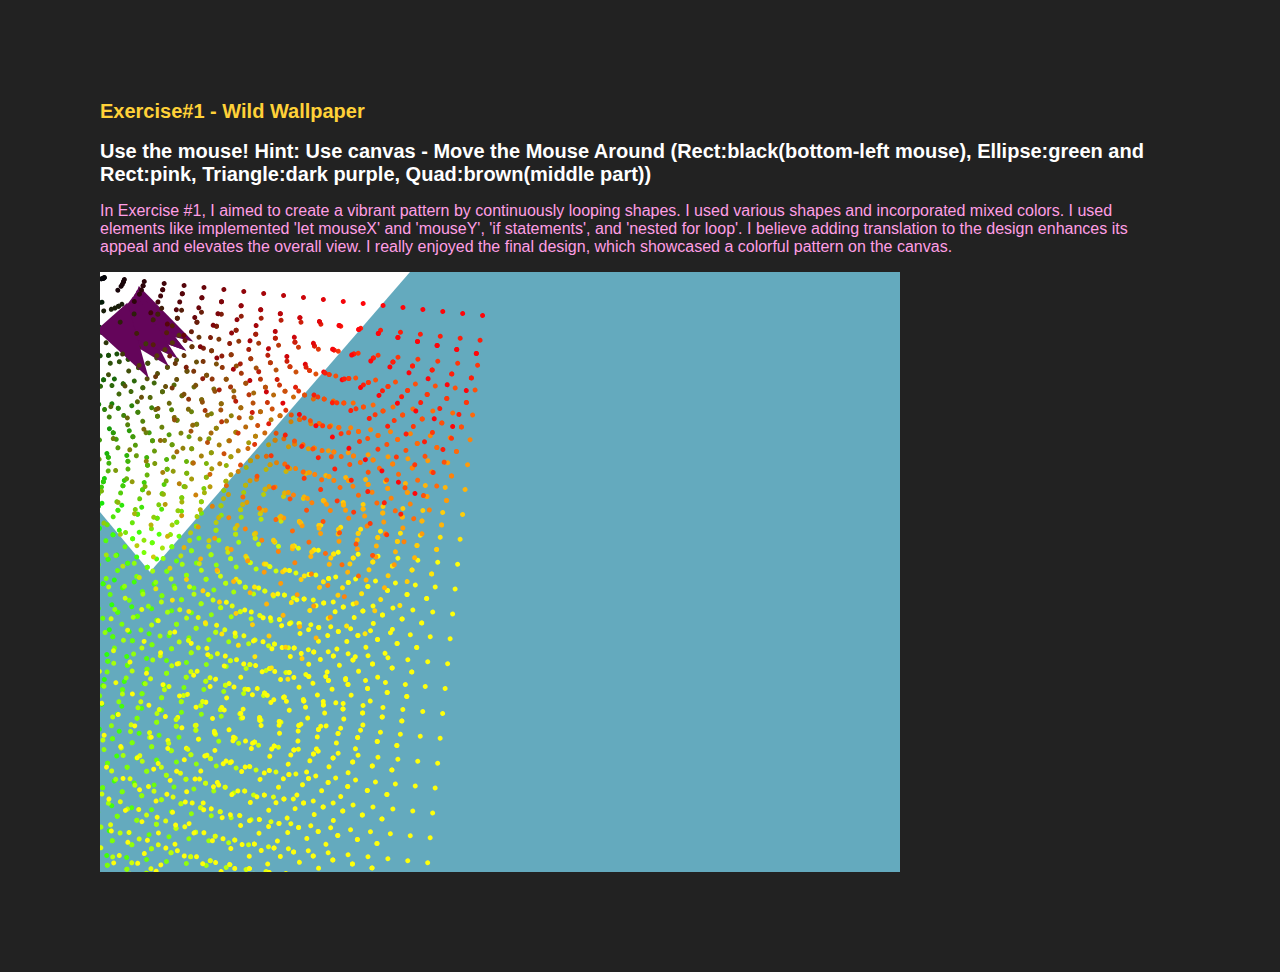
<file: p5_code/ex1_/index.html>
<html>
<head>
  <h1>Exercise#1 - Wild Wallpaper</h1>
  <h2>Use the mouse! 
    Hint: Use canvas - Move the Mouse Around (Rect:black(bottom-left mouse), Ellipse:green and Rect:pink, Triangle:dark purple, Quad:brown(middle part)) </h2>
  <p> In Exercise #1, I aimed to create a vibrant pattern by continuously looping shapes. I used various shapes and incorporated mixed colors. I used elements like implemented 'let mouseX' and 'mouseY', 'if statements', and 'nested for loop'. I believe adding translation to the design enhances its appeal and elevates the overall view. I really enjoyed the final design, which showcased a colorful pattern on the canvas.
 </p>

  <meta charset="UTF-8">
  <script language="javascript" type="text/javascript" src="../lib/p5.min.js"></script>
  <!-- uncomment lines below to include extra p5 libraries -->
	<!--<script language="javascript" src="../lib/p5.dom.min.js"></script>-->
  <!--<script language="javascript" src="../lib/p5.sound.min.js"></script>-->
  <script language="javascript" type="text/javascript" src="sketch.js"></script>
  <!-- this line removes any default padding and style. you might only need one of these values set. -->
  <style>
  body {padding: 50; margin: 50;
  	background-color: #222;
  }
   h1 { color:rgb(255, 209, 56);
	    font-size: 20;
      font-family: Arial, Helvetica, sans-serif;
   }
   h2 { color:rgb(255, 255, 255);
    font-size: 20px;
    font-family: Arial, Helvetica, sans-serif;
  }

   p { color:rgb(255, 158, 229);
    /* font-size: 16px; */
  font-family: Arial, Helvetica, sans-serif;
  }

  </style>

</head>

<body>

<!-- <h1> Sketch X Template </h1> -->


 
</body>
</html>
</file>
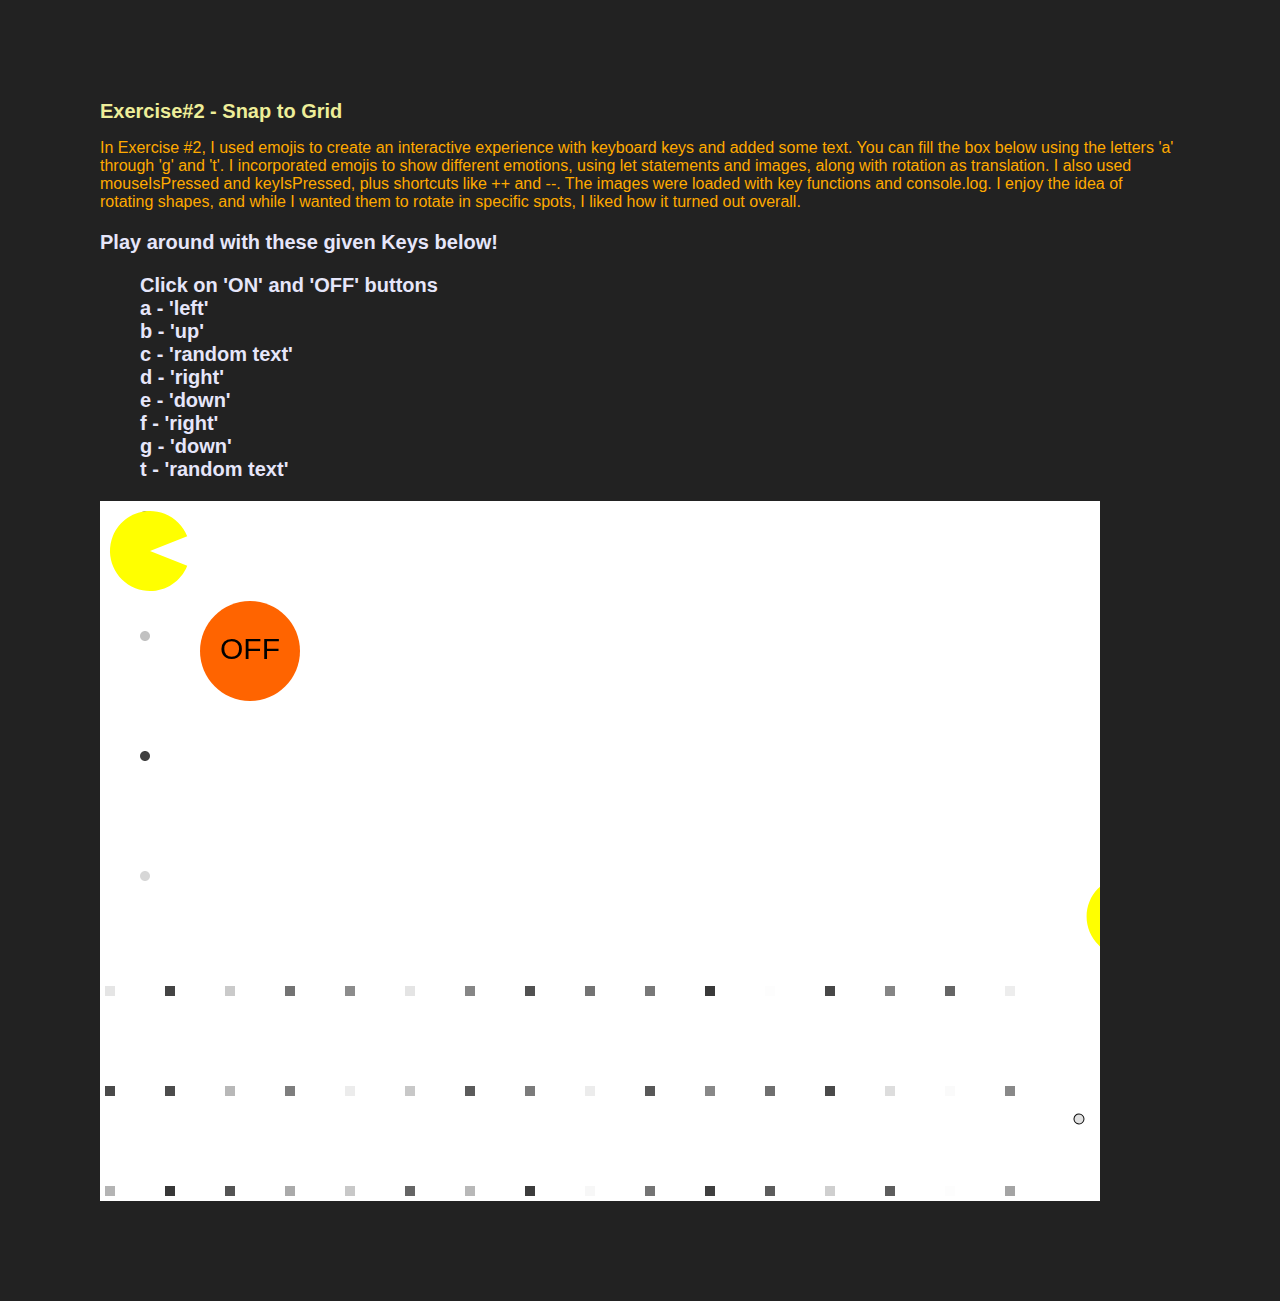
<file: p5_code/ex2_/index.html>
<html>
<head>
  <meta charset="UTF-8">
  <script language="javascript" type="text/javascript" src="../lib/p5.min.js"></script>

  <h1>Exercise#2 - Snap to Grid</h1>
  <p>
    In Exercise #2, I used emojis to create an interactive experience with keyboard keys and added some text. You can fill the box below using the letters 'a' through 'g' and 't'. I incorporated emojis to show different emotions, using let statements and images, along with rotation as translation. I also used mouseIsPressed and keyIsPressed, plus shortcuts like ++ and --. The images were loaded with key functions and console.log. I enjoy the idea of rotating shapes, and while I wanted them to rotate in specific spots, I liked how it turned out overall.
  </p>
  
  <h3>Play around with these given Keys below!
<ul> 
  Click on 'ON' and 'OFF' buttons
  <br> 
    a - 'left' <br>
    b - 'up' <br>
    c - 'random text'<br>
    d - 'right' <br>
    e - 'down' <br>
    f - 'right' <br>
    g - 'down' <br>
    t - 'random text' <br>
</ul>
    

</h3>

  

  <!-- uncomment lines below to include extra p5 libraries -->
	<!--<script language="javascript" src="../lib/p5.dom.min.js"></script>-->
  <!--<script language="javascript" src="../lib/p5.sound.min.js"></script>-->
  <script language="javascript" type="text/javascript" src="sketch.js"></script>
  <!-- this line removes any default padding and style. you might only need one of these values set. -->


  <style>
   body {padding: 50; margin: 50;
  	background-color: #222;
  }
   h1 { color:#ee9;
	    font-size: 20px;
      font-family: Arial, Helvetica, sans-serif;

   }
  
   h2 { color:#ee9;
    font-size: 20px;
    font-family: Arial, Helvetica, sans-serif;


   }
   
   h3 { color: lavender; 
    font-size: 20px; 
    font-family: Arial, Helvetica, sans-serif;

   }


   p { color:#fa0;
   font-family: Arial, Helvetica, sans-serif;

   }

   

  </style>

</head>

<body>

<!-- <h1> Sketch X Template </h1> -->


 
</body>
</html>
</file>
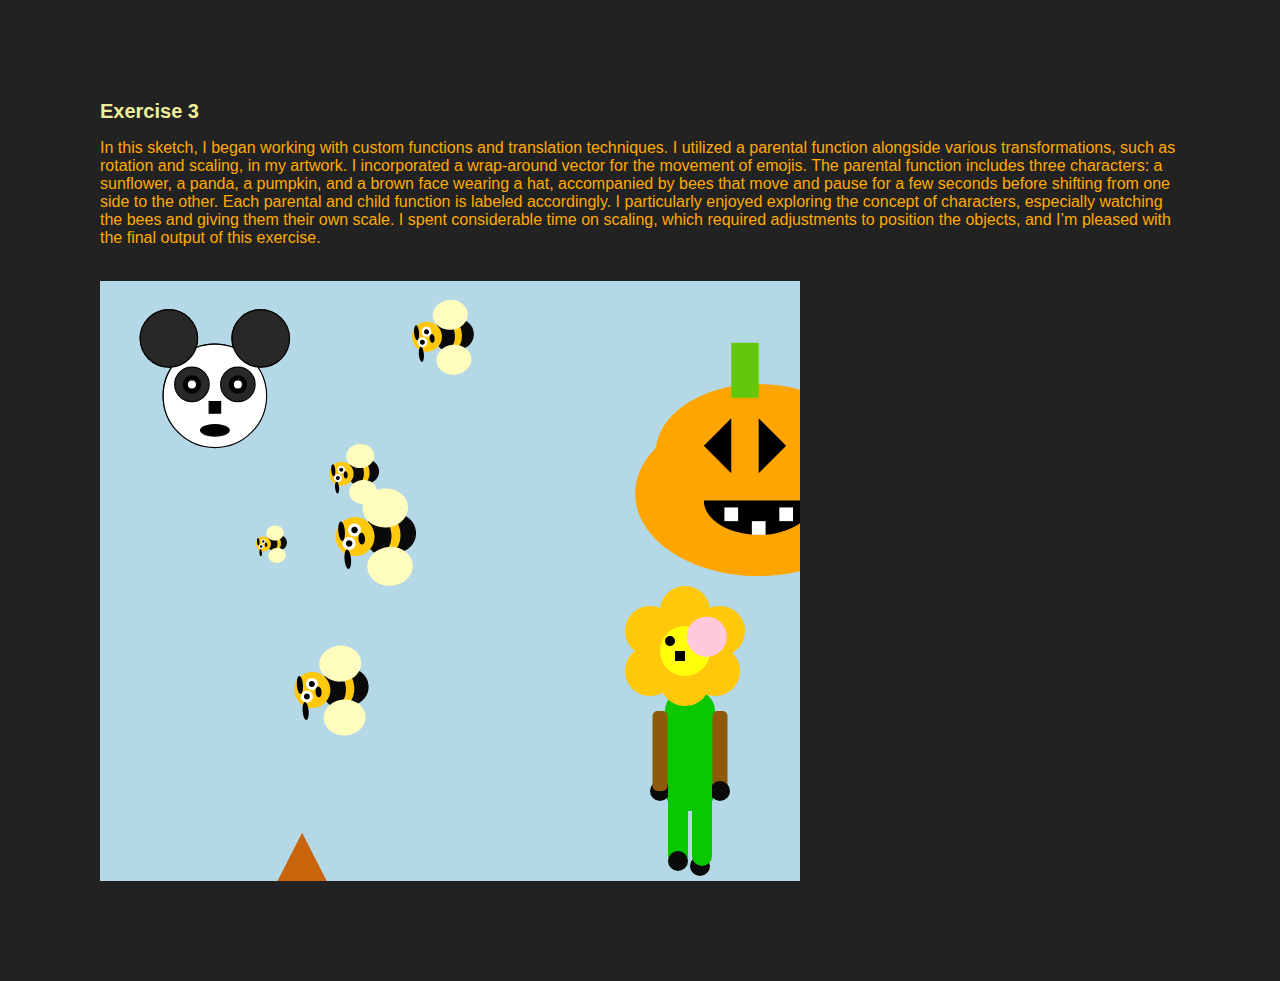
<file: p5_code/ex3_A/index.html>
<html>
<head>
  <meta charset="UTF-8">
  <script language="javascript" type="text/javascript" src="../lib/p5.min.js"></script>
  <!-- uncomment lines below to include extra p5 libraries -->
	<!--<script language="javascript" src="../lib/p5.dom.min.js"></script>-->
  <!--<script language="javascript" src="../lib/p5.sound.min.js"></script>-->
  <script language="javascript" type="text/javascript" src="sketch.js"></script>
  <!-- this line removes any default padding and style. you might only need one of these values set. -->
  <style>
   body {padding: 50; margin: 50;
  	background-color: #222;
  }
   h1 { color:#ee9;
	    font-size: 20;
      font-family: Arial, Helvetica, sans-serif;
   }

   p { color:#fa0; 
 font-family: Arial, Helvetica, sans-serif; 
  
  }
   

  </style>

</head>

<body>
<h1> Exercise 3 </h1>

<p>  In this sketch, I began working with custom functions and translation techniques. I utilized a parental function alongside various transformations, such as rotation and scaling, in my artwork. I incorporated a wrap-around vector for the movement of emojis. The parental function includes three characters: a sunflower, a panda, a pumpkin, and a brown face wearing a hat, accompanied by bees that move and pause for a few seconds before shifting from one side to the other. Each parental and child function is labeled accordingly. I particularly enjoyed exploring the concept of characters, especially watching the bees and giving them their own scale. I spent considerable time on scaling, which required adjustments to position the objects, and I’m pleased with the final output of this exercise. <br>

<!-- <p>
    (Here is my artist statement, what you thought about doing with the assignment.  <br>    
            describe how it works.
            what what successful <br>
            what was a challenge) <br> 
</p>
 -->


</p>
 <br>
</body>
</html>
</file>
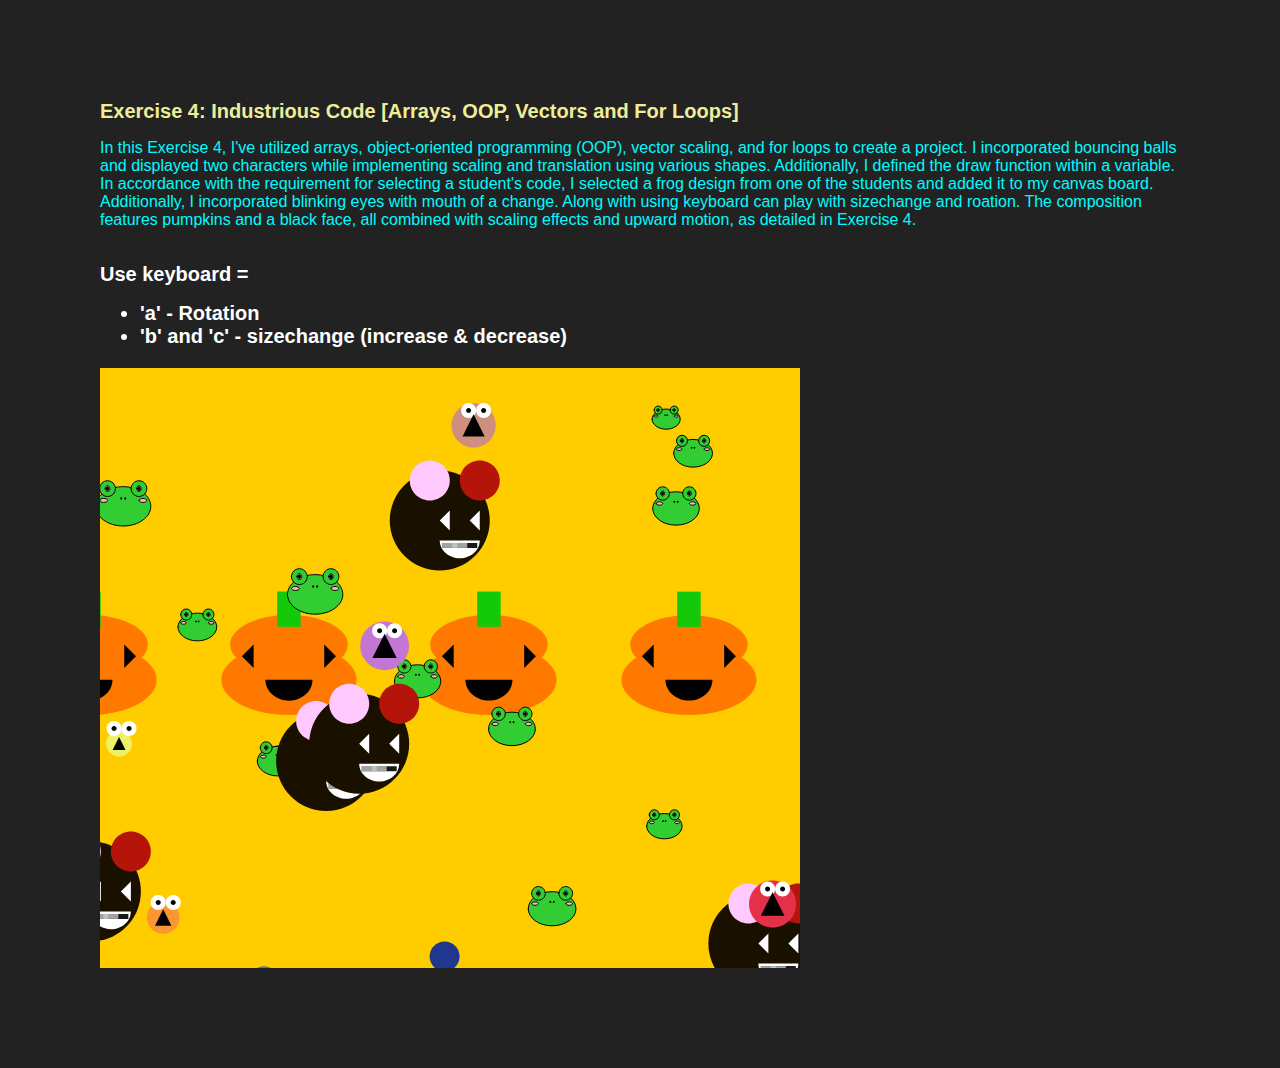
<file: p5_code/ex4_/index.html>
<html>
<head>
  <meta charset="UTF-8">
  <script language="javascript" type="text/javascript" src="../lib/p5.min.js"></script>
  <!-- uncomment lines below to include extra p5 libraries -->
	<!--<script language="javascript" src="../lib/p5.dom.min.js"></script>-->
  <!--<script language="javascript" src="../lib/p5.sound.min.js"></script>-->
  <script language="javascript" type="text/javascript" src="sketch.js"></script>
  <!-- this line removes any default padding and style. you might only need one of these values set. -->
  <style>
   body {padding: 50; margin: 50;
  	background-color: #222;
  }
   h1 { color:#ee9;
	    font-size: 20;
      font-family: Arial, Helvetica, sans-serif;
   }

   p { color:rgb(0, 251, 255);
   font-family: Arial, Helvetica, sans-serif;
  }

  b { 
color:white;
font-family: Arial, Helvetica, sans-serif;
font-size: 20px;

  }
  </style>

</head>

<body>
  <h1> Exercise 4: Industrious Code [Arrays, OOP, Vectors and For Loops]</h1>
  <p> In this Exercise 4, I've utilized arrays, object-oriented programming (OOP), vector scaling, and for loops to create a project. I incorporated bouncing balls and displayed two characters while implementing scaling and translation using various shapes. Additionally, I defined the draw function within a variable. In accordance with the requirement for selecting a student's code, I selected a frog design from one of the students and added it to my canvas board. Additionally, I incorporated blinking eyes with mouth of a change. Along with using keyboard can play with sizechange and roation. The composition features pumpkins and a black face, all combined with scaling effects and upward motion, as detailed in Exercise 4.
</p>

<p> 
<br>
    <b>Use keyboard = 
     <ul>
        <li>'a' - Rotation</li>
        <li>'b' and 'c' - sizechange (increase & decrease)</li>
     </ul>

   </p> </b>

  </p>


 
</body>
</html>
</file>
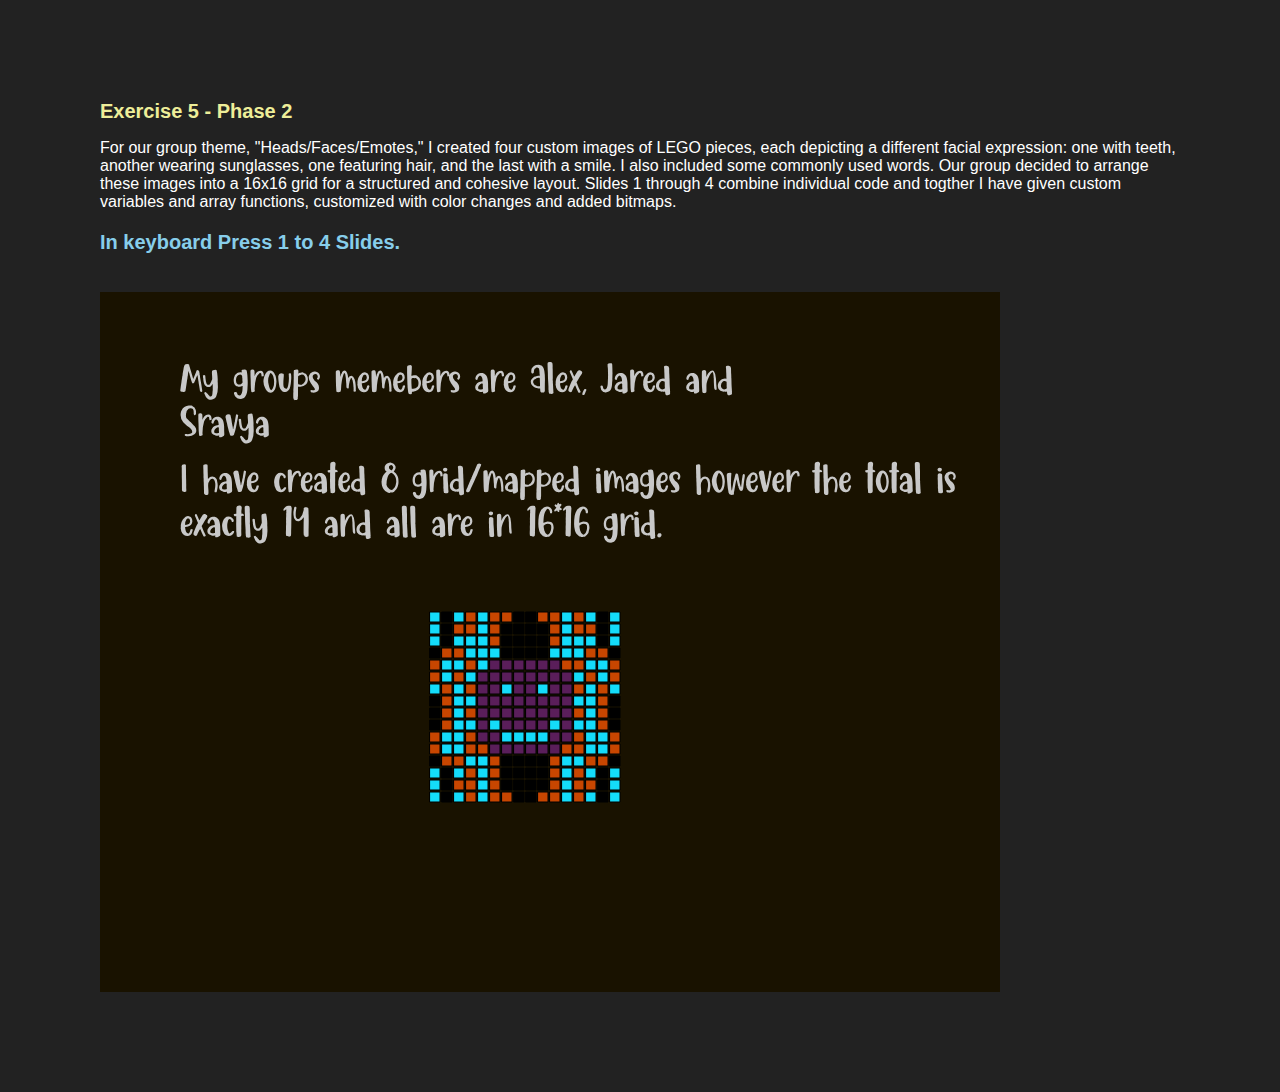
<file: p5_code/ex5_/index.html>
<html>
<head>
  <meta charset="UTF-8">
  <script language="javascript" type="text/javascript" src="../lib/p5.min.js"></script>
  <!-- uncomment lines below to include extra p5 libraries -->
	<!--<script language="javascript" src="../lib/p5.dom.min.js"></script>-->
  <!--<script language="javascript" src="../lib/p5.sound.min.js"></script>-->
  <script language="javascript" type="text/javascript" src="sketch.js"></script>
  <!-- this line removes any default padding and style. you might only need one of these values set. -->
  <style>
   body {padding: 50; margin: 50;
  	background-color: #222;
    font-family: Arial, Helvetica, sans-serif;
  }
   h1 { color:#ee9;
	    font-size: 20;
   }

   h3 {
    color: skyblue;
    font-size: 20px;
   }

   p { color: white;}

  </style>

</head>

<body>

<p> <h1> Exercise 5 - Phase 2 </h1>
  <p> For our group theme, "Heads/Faces/Emotes," I created four custom images of LEGO pieces, each depicting a different facial expression: one with teeth, another wearing sunglasses, one featuring hair, and the last with a smile. I also included some commonly used words. Our group decided to arrange these images into a 16x16 grid for a structured and cohesive layout. Slides 1 through 4 combine individual code and togther I have given custom variables and array functions, customized with color changes and added bitmaps.
    <br>
  <h3>In keyboard Press 1 to 4 Slides.</h3>

  </p> </p>
 <br>
</body>
</html>
</file>
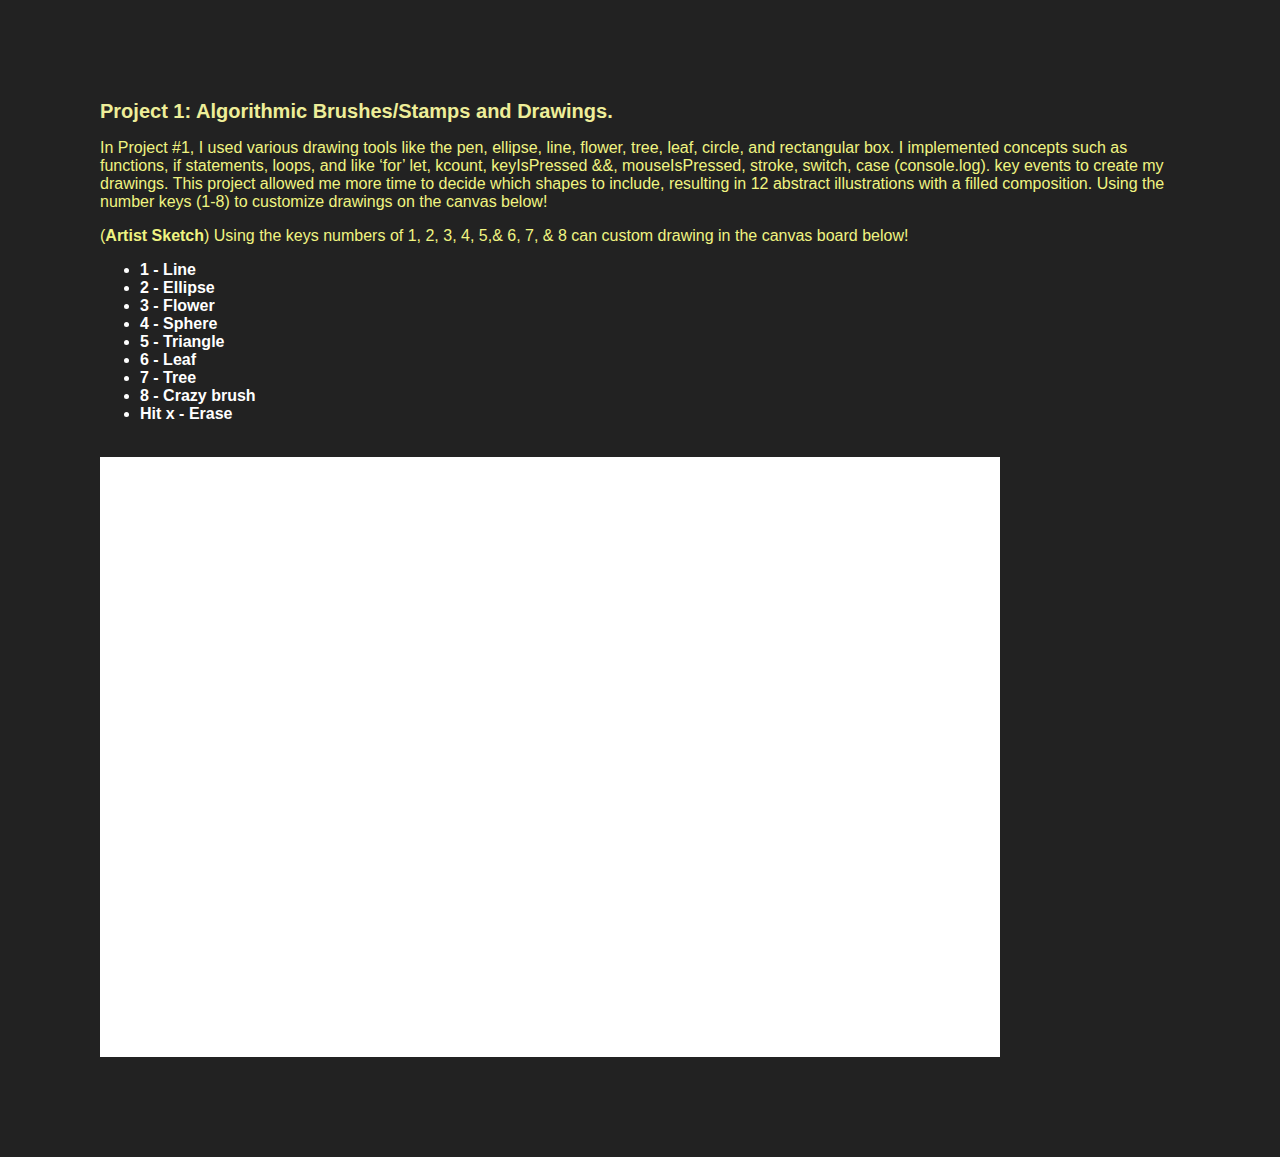
<file: p5_code/project1_/index.html>
<html>
<head>
  <meta charset="UTF-8">
  <script language="javascript" type="text/javascript" src="../lib/p5.min.js"></script>
  <!-- uncomment lines below to include extra p5 libraries -->
	<!--<script language="javascript" src="../lib/p5.dom.min.js"></script>-->
  <!--<script language="javascript" src="../lib/p5.sound.min.js"></script>-->
  <script language="javascript" type="text/javascript" src="sketch.js"></script>
  <!-- this line removes any default padding and style. you might only need one of these values set. -->
  <style>
    body {padding: 50; margin: 50;
  	background-color: #222;
    font-family: Arial, Helvetica, sans-serif
    
  }
   h1 { color:#ee9;
	    font-size: 20;
      font-family: Arial, Helvetica, sans-serif;
   }

   h3 { color: white;
    font-family: Arial, Helvetica, sans-serif;

   }

   p { color:rgb(240, 244, 129);
    font-family: Arial, Helvetica, sans-serif;
  }

  ul {
    color: white;
    font-family: Arial, Helvetica, sans-serif;
  }

  </style>

</head>

<body>
  <h1>Project 1: Algorithmic Brushes/Stamps and Drawings. </h1>
  <p> In Project #1, I used various drawing tools like the pen, ellipse, line, flower, tree, leaf, circle, and rectangular box. I implemented concepts such as functions, if statements, loops, and  like ‘for’ let, kcount,  keyIsPressed  &&, mouseIsPressed, stroke, switch, case (console.log). key events to create my drawings. This project allowed me more time to decide which shapes to include, resulting in 12 abstract illustrations with a filled composition. Using the number keys (1-8) to customize drawings on the canvas below! 
  <p> (<strong>Artist Sketch</strong>) Using the keys numbers of 1, 2, 3, 4, 5,& 6, 7, & 8 can custom drawing in the canvas board below!
  </p>
  <ul>  
    <b>
     <li> 1 - Line </li>
     <li> 2 - Ellipse</li>
     <li> 3 - Flower</li>
     <li> 4 - Sphere</li>
     <li> 5 - Triangle</li>
     <li> 6 - Leaf </li>
     <li> 7 - Tree </li>
     <li> 8 - Crazy brush </li>
    <li>Hit x - Erase</li></b>
  </ul>

</p>




 <br>
</body>
</html>
</file>
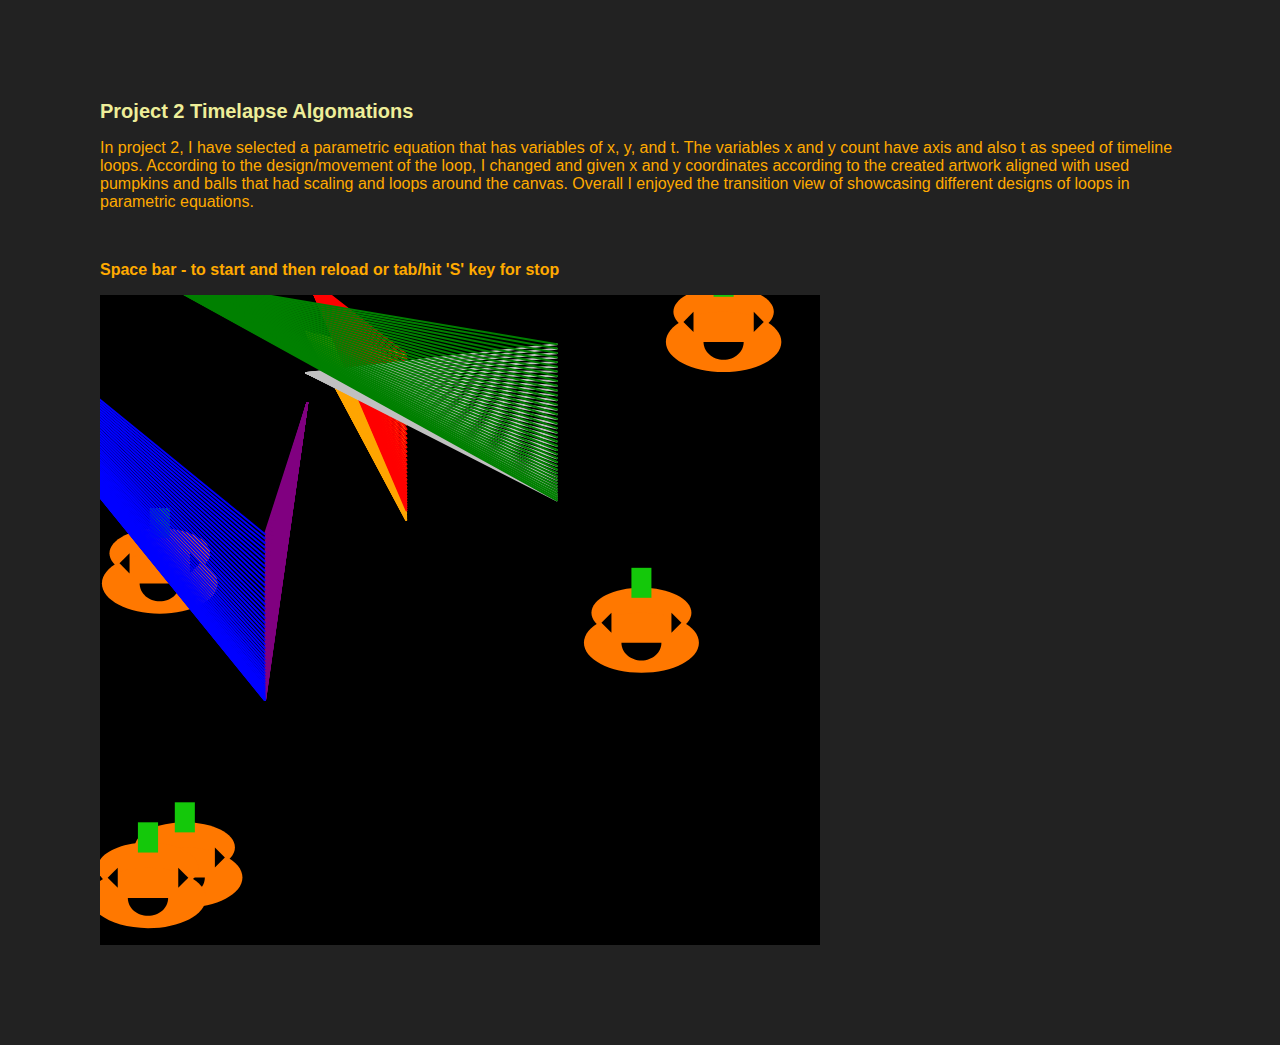
<file: p5_code/project2_/index.html>
<html>
<head>
  <meta charset="UTF-8">
  <script language="javascript" type="text/javascript" src="../lib/p5.min.js"></script>
  <!-- uncomment lines below to include extra p5 libraries -->
	<!--<script language="javascript" src="../lib/p5.dom.min.js"></script>-->
  <!--<script language="javascript" src="../lib/p5.sound.min.js"></script>-->
  <script language="javascript" type="text/javascript" src="sketch.js"></script>
  <!-- this line removes any default padding and style. you might only need one of these values set. -->
  <style>
   body {padding: 50; margin: 50;
  	background-color: #222;
  }
   h1 { color:#ee9;
	    font-size: 20;
      font-family: Arial, Helvetica, sans-serif;
   }

   p { color:#fa0;
    font-family: Arial, Helvetica, sans-serif;
  }

  </style>

</head>

<body>

<h1> Project 2   Timelapse Algomations </h1>

<p> In project 2, I have selected a parametric equation that has variables of x, y, and t. The variables x and y count have axis and also t as speed of timeline loops. According to the design/movement of the loop, I changed and given x and y coordinates according to the created artwork aligned with used pumpkins and balls that had scaling and loops around the canvas. Overall I enjoyed the transition view of showcasing different designs of loops in parametric equations.
 </p> <b> <br><p>  Space bar - to start and then reload or tab/hit 'S' key for stop </p>  </b>



 
</body>
</html>
</file>
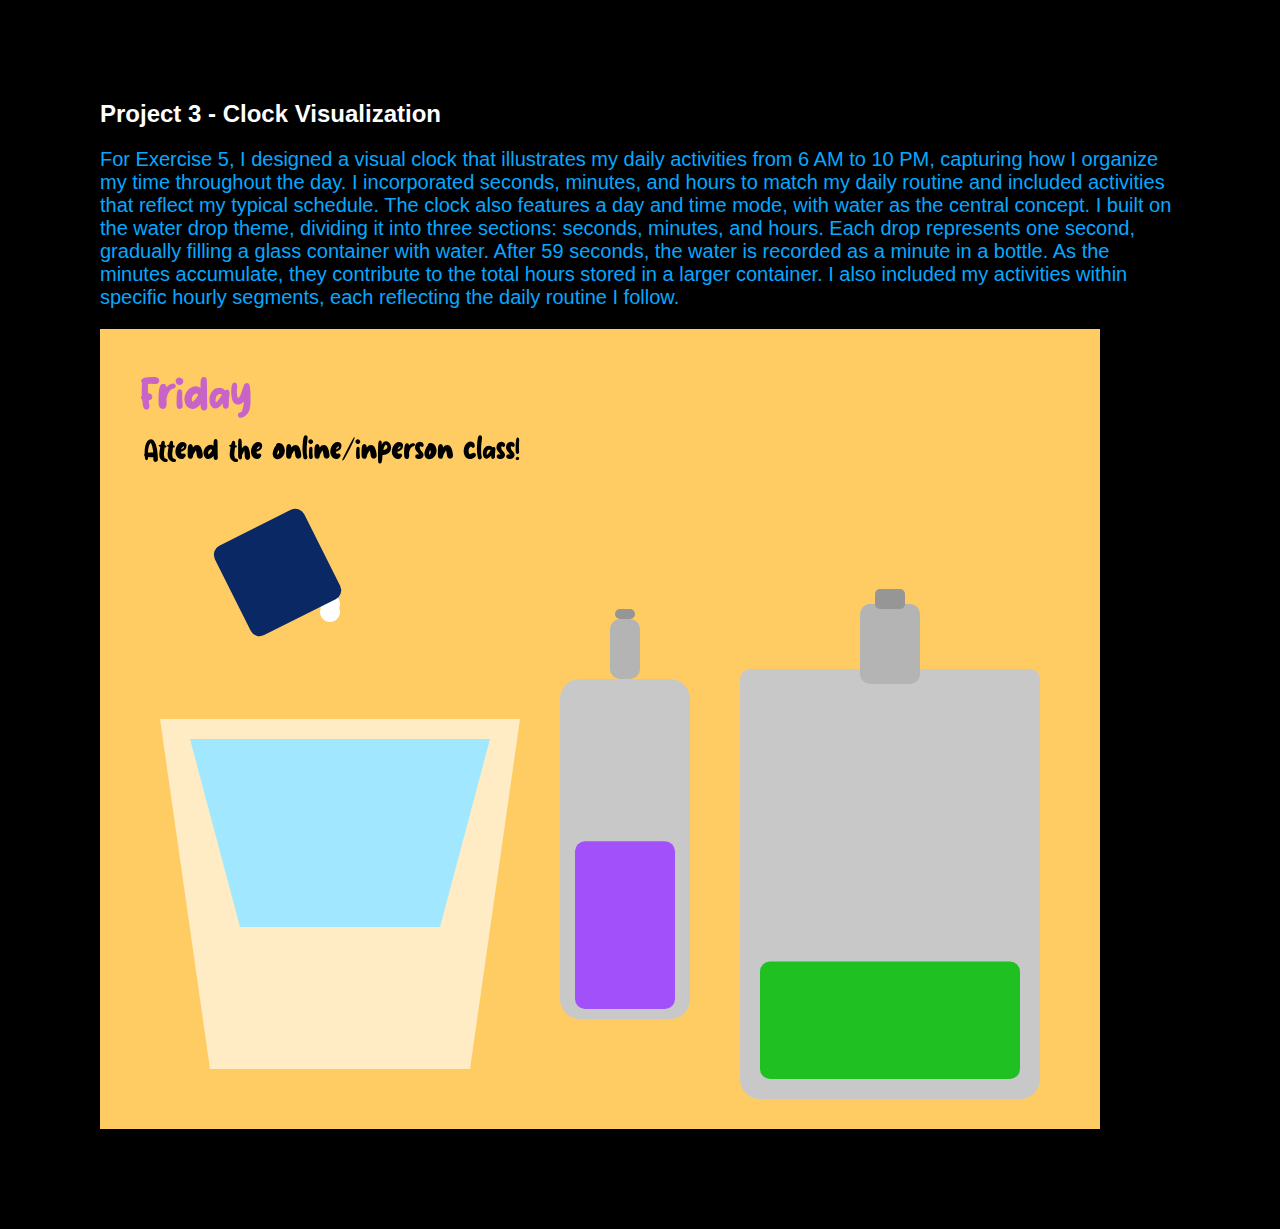
<file: p5_code/project3_/index.html>
<html>
<head>
  <meta charset="UTF-8">
  <script language="javascript" type="text/javascript" src="../lib/p5.min.js"></script>
  <!-- uncomment lines below to include extra p5 libraries -->
	<!--<script language="javascript" src="../lib/p5.dom.min.js"></script>-->
  <!--<script language="javascript" src="../lib/p5.sound.min.js"></script>-->
  <script language="javascript" type="text/javascript" src="sketch.js"></script>
  <!-- this line removes any default padding and style. you might only need one of these values set. -->
  <style>
   body {padding: 50; margin: 50;
  	background-color: #000000; 
  }
   h2 { color:rgb(255, 255, 255);
        font-family: Arial, Helvetica, sans-serif;
   }

   p { color:rgb(6, 168, 255);  
    font-size: 20;
    font-family: Arial, Helvetica, sans-serif;}


    /* Hex	
    #553311	
    #aa7733
    #bb8855	
    #dd9955	
    #eecc77 
    */




  </style>

</head>

<body>

<h2>Project 3 - Clock Visualization</h2>
<p>
  For Exercise 5, I designed a visual clock that illustrates my daily activities from 6 AM to 10 PM, capturing how I organize my time throughout the day. I incorporated seconds, minutes, and hours to match my daily routine and included activities that reflect my typical schedule. The clock also features a day and time mode, with water as the central concept. I built on the water drop theme, dividing it into three sections: seconds, minutes, and hours. Each drop represents one second, gradually filling a glass container with water. After 59 seconds, the water is recorded as a minute in a bottle. As the minutes accumulate, they contribute to the total hours stored in a larger container. I also included my activities within specific hourly segments, each reflecting the daily routine I follow.
  </p>

 
</body>
</html>
</file>
